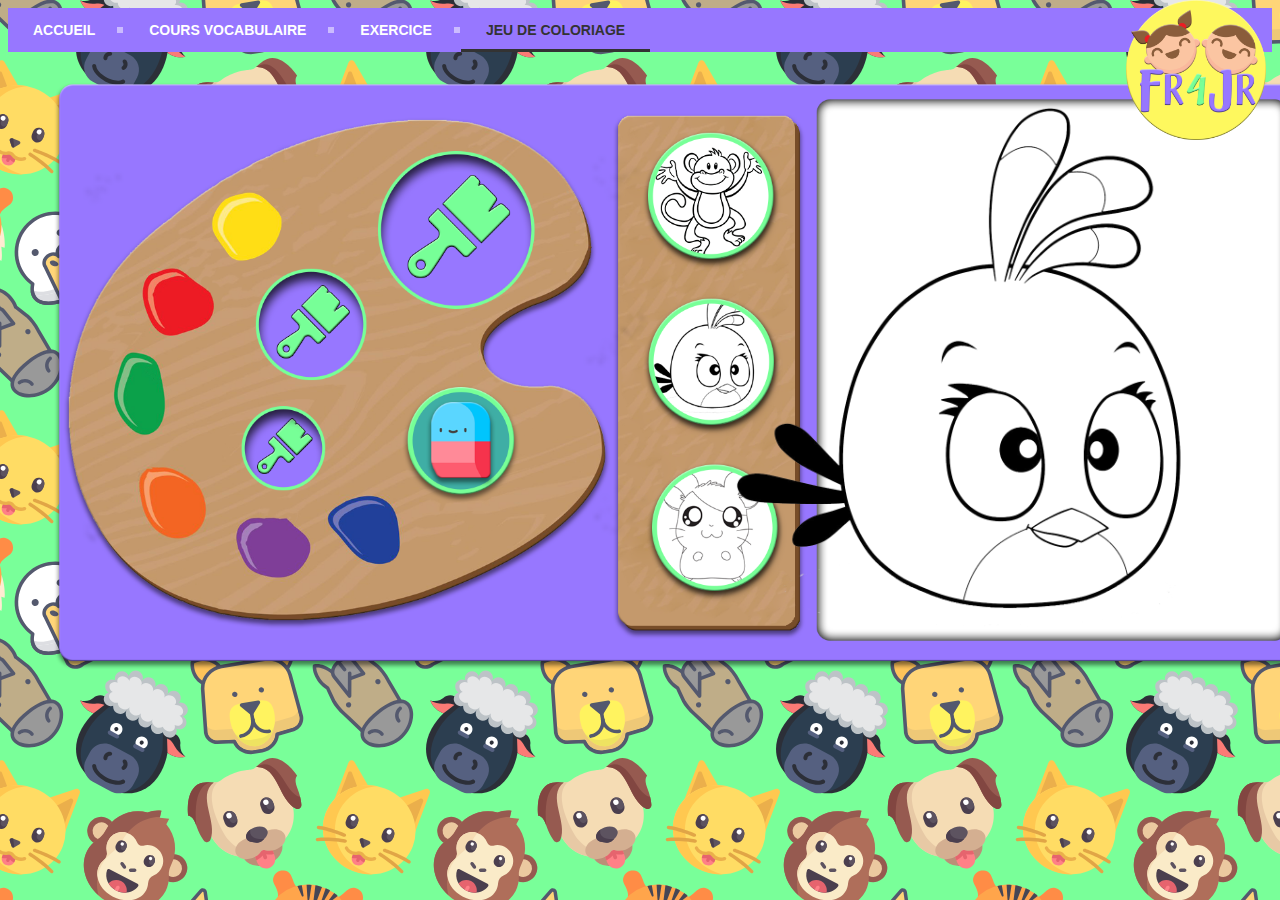
<file: coloring.html>
<!DOCTYPE html>
<html>
<head>
	<title>Coloring</title>
	<meta name="description" content="site educatif pour les enfants">
    <meta name="keywords" content="francais,fr4jr,animaux,site educatif">
    <meta name="author" content="Benyamina Mohammed - Bellaroui Samir">
	<link rel="icon" href="images/logofr4jryellow.png">
	<link rel="stylesheet" type="text/css" href="css/coloring.css">
</head>
<body background="images/background.svg" >
<div id='navbar'>

<ul>
  
   <li ><a href='index.html'><span>Accueil</span></a></li>
   <li ><a href='vocabulary.html'><span>Cours vocabulaire</span></a></li>
   <li ><a href='exercises.html'><span>Exercice</span></a></li>
   <li class=' active'><a href='coloring.html'><span>Jeu de coloriage</span></a></li>
</ul>
</div>
<img id="logo" src="images/logofr4jryellow.png" alt="logo" height="140" width="140" >

	<div id="drwimg">
		<button class="imgs" id="monkey" style="margin-bottom: 35px"  onclick="imgClick(this.id)"> monkey</button>
			<button class="imgs" id="bird" style="margin-bottom : 30px"  onclick="imgClick(this.id)"> bird</button>

	<button class="imgs"   id="hamtaru" onclick="imgClick(this.id)"> hamtaru</button>
	
	</div>
	
	<img id="sBackground" src="images/Coloring.png">


	

<canvas id="Interface" ></canvas>
<canvas id="mainDraw" ></canvas>

<nav id="brushes">
	<div id="colors">
	<a href="#" id="red" style="background-color: red ;  position: fixed;top: 270px; left: 135px" class="color"></a>
	<a href="#" id="darkblue" style="background-color: darkblue ;  position: fixed;top: 495px; left: 330px; " class="color" ></a>
	<a href="#" id="purple" style="background-color: purple ;  position: fixed;top: 505px; left: 235px; " class="color"" class="color"></a>
	<a href="#" id="orange" style="background-color: orange ;  position: fixed;top: 460px; left: 140px; " class="color"" class="color"></a>
	<a href="#" id="green" style="background-color: green ;  position: fixed;top: 355px; left: 100px; " class="color"" class="color"></a>
	<a href="#" id="yellow" style="background-color: yellow ;  position: fixed;top: 190px; left: 205px; " class="color"" class="color"></a>
	<a href="#" id="white" style="width: 100px;height: 100px; background-color: white;  position: fixed;top: 388px; left: 407px; " class="color"" class="color"></a>
	


	</div>
	<div id="sizes">
		<a href="#" style="background-color: black ; position: fixed;top: 151.5px; left: 378px; width: 150px; height: 150px; " class="size" data-value ="50"></a>
		<a href="#" style="background-color: black ; position: fixed;top: 270px; left: 257px; width: 100px; height: 100px; " class="size" data-value ="30"></a>
		<a href="#" style="background-color: black ;  position: fixed;top: 407px; left: 243px; width: 75px; height: 75px; " class="size" data-value="10"></a>
	</div>
	

</nav>

<script type="text/javascript" src="js/Coloringscript.js"></script>

</body>
</html>
</file>
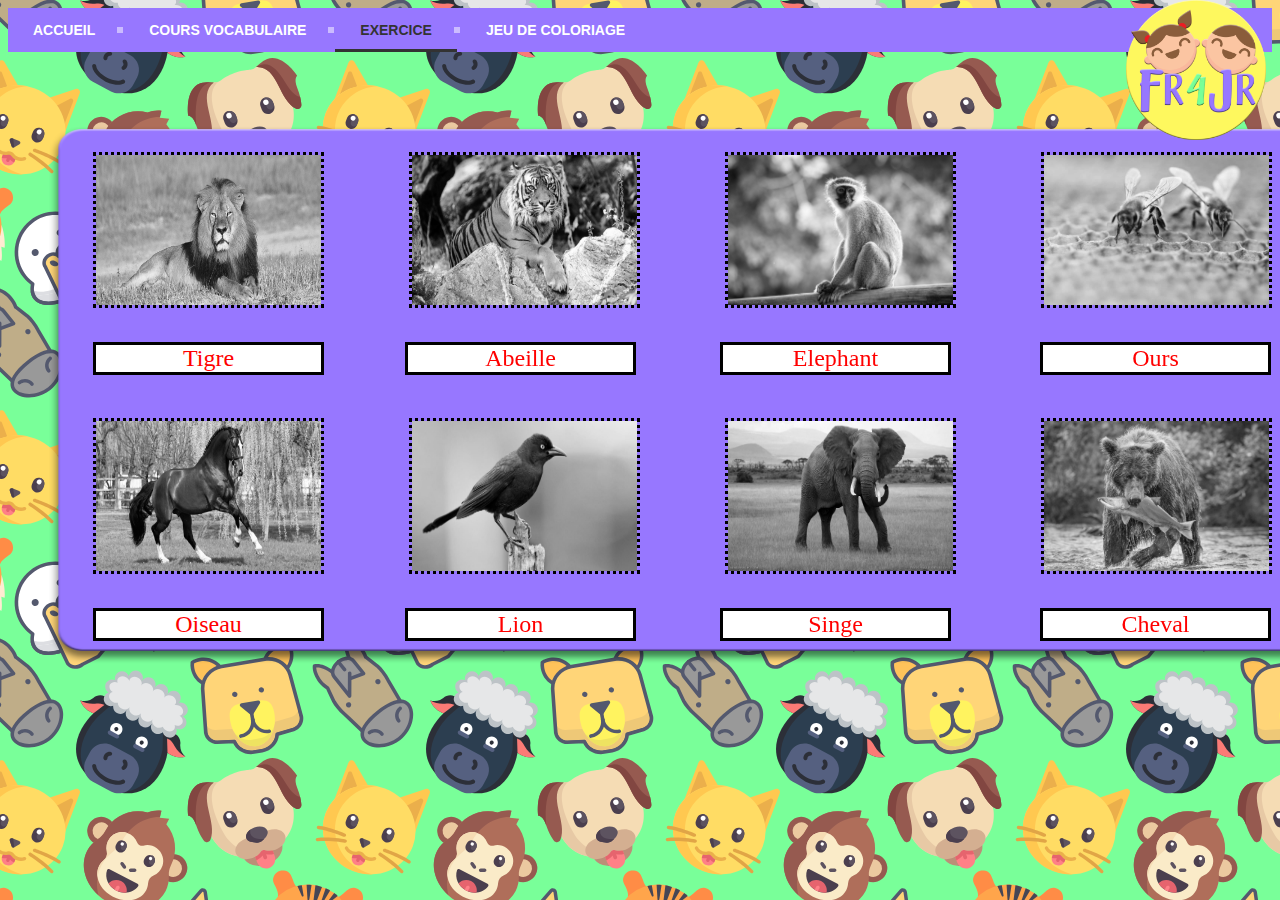
<file: exercises.html>
<!doctype html>
<html lang="en">
<head>
  <meta charset="utf-8">
  <meta name="viewport" content="width=device-width, initial-scale=1">
  <link rel="icon" href="images/logofr4jryellow.png">
  <link rel="stylesheet" type="text/css" href="css/exercises.css">
  <title>Exercises</title>  
  <script type="text/javascript" src="js/jquery-1.12.4.js"></script>
  <script type="text/javascript" src="js/jquery-ui_2.js"></script>
  <script type="text/javascript" src="js/dragndrop.js"></script>
</head>
<body background="images/background.svg" onload="randPic()">
   <div id='navbar'>

<ul>
  
   <li ><a href='index.html'><span>Accueil</span></a></li>
   <li ><a href='vocabulary.html'><span>Cours vocabulaire</span></a></li>
   <li class=' active'><a href='exerices.html'><span>Exercice</span></a></li>
   <li ><a href='coloring.html'><span>Jeu de coloriage</span></a></li>
</ul>
</div>
<img id="logo" src="images/logofr4jryellow.png" alt="logo" height="140" width="140" >
<div id="blurrr">
      <img id="sBackground" src="images/draganddrop.png">
 <img class="img1" id="Lion1" src="animals/lion.jpg" alt="lion" >
  <img class="img1" id="Tigre1" src="animals/tiger.jpg" alt="tiger" >
 <img class="img1" id="Singe1"src="animals/monkkey.jpg" alt="monkey" >
 <img class="img1" id="Abeille1" src="animals/bee.jpg" alt="bee" >
<div class="parent p1 Lion" id="Lion2" style="margin-left: 85px">
    <p class="child" id="child0" ></p>
</div>
<div class="parent p1 Tigre" id="Tigre2"style="margin-left: 137px">
    <p class="child" id="child1" ></p>
</div>
<div class="parent p1 Singe" id="Singe2" style="margin-left: 140px">
    <p class="child"  id="child2"></p>
</div>
<div class="parent p1 Abeille" id="Abeille2" style="margin-left: 145px">
    <p class="child"  id="child3"></p>
</div>
<input type="button" id="Replay" value="Replay" onClick="document.location.reload(true)">
 <img class="img2"id="Cheval1" src="animals/horse.jpeg" alt="cheval" >
 <img class="img2"id="Oiseau1" src="animals/bird.jpg" alt="bird" >
 <img class="img2"id="Elephant1" src="animals/elephant.jpg" alt="elephant" >
 <img class="img2"id="Ours1" src="animals/bear.jpg" alt="bear" >
<div class="parent p2 Cheval"id="Cheval2" style="margin-left: 85px">
    <p class="child"  id="child4"></p>
</div>
<div class="parent p2 Oiseau" id="Oiseau2"style="margin-left: 137px">
    <p class="child"  id="child5"></p>
</div>
<div class="parent p2 Elephant" id="Elephant2"style="margin-left: 140px">
  <p class="child" id="child6" ></p>
</div>
<div class="parent p2 Ours" id="Ours2" style="margin-left: 145px">
  <p class="child"  id="child7"></p>
</div>
</body>
</html>
</file>
<file: css/coloring.css>
#sBackground{
	position: fixed;
	top :30px;
	
	width: 1350px;
	height: 680px;
}
#Interface{
	position: fixed;
	z-index: 1000;
	right :75px;
	top: 105px;
}
#mainDraw{
	position: fixed;
	z-index: 500;
	right :75px;
	top: 105px;
}


#brushes a{
	display: inline-block;
	width: 70px;
	height: 70px;
	border-radius: 100px;
	margin: 0 10px 0 0;
	border : solid black;
	float: right;
	opacity: 0;
}


#drwimg{
	
	border-radius: 20px;	
	position: fixed;
	top: 135px;
	right: 585px;
	z-index: 2000;
	float: left;
	opacity: 0;
}
#drwimg button{
	width: 130px;
	height: 130px;
	border-radius: 100px;
	display: block;
}
#logo{
 
 position: fixed;
 left:88% ;
 top: 0%;
 right: 0%;
   z-index: 1000;



}
#navbar {
  background: #9777ff;
  width: auto;
}
#navbar ul {
  list-style: none;
  margin: 0;
  padding: 0;
  line-height: 1;
  display: block;
  zoom: 1;
}
#navbar ul:after {
  content: " ";
  display: block;
  font-size: 0;
  height: 0;
  clear: both;
  visibility: hidden;
}
#navbar ul li {
  display: inline-block;
  padding: 0;
  margin: 0;
}
#navbar.align-right ul li {
  float: right;
}
#navbar.align-center ul {
  text-align: center;
}
#navbar ul li a {
  color: #ffffff;
  text-decoration: none;
  display: block;
  padding: 15px 25px;
  font-family: 'Open Sans', sans-serif;
  font-weight: 700;
  text-transform: uppercase;
  font-size: 14px;
  position: relative;
  -webkit-transition: color .25s;
  -moz-transition: color .25s;
  -ms-transition: color .25s;
  -o-transition: color .25s;
  transition: color .25s;
}
#navbar ul li a:hover {
  color: #333333;
}
#navbar ul li a:hover:before {
  width: 100%;
}
#navbar ul li a:after {
  content: "";
  display: block;
  position: absolute;
  right: -3px;
  top: 19px;
  height: 6px;
  width: 6px;
  background: #ffffff;
  opacity: .5;
}
#navbar ul li a:before {
  content: "";
  display: block;
  position: absolute;
  left: 0;
  bottom: 0;
  height: 3px;
  width: 0;
  background: #333333;
  -webkit-transition: width .25s;
  -moz-transition: width .25s;
  -ms-transition: width .25s;
  -o-transition: width .25s;
  transition: width .25s;
}
#navbar ul li.last > a:after,
#navbar ul li:last-child > a:after {
  display: none;
}
#navbar ul li.active a {
  color: #333333;
}
#navbar ul li.active a:before {
  width: 100%;
}
#navbar.align-right li.last > a:after,
#navbar.align-right li:last-child > a:after {
  display: block;
}
#navbar.align-right li:first-child a:after {
  display: none;
}
@media screen and (max-width: 768px) {
  #navbar ul li {
    float: none;
    display: block;
  }
  #navbar ul li a {
    width: 100%;
    -moz-box-sizing: border-box;
    -webkit-box-sizing: border-box;
    box-sizing: border-box;
    border-bottom: 1px solid #fb998c;
  }
  #navbar ul li.last > a,
  #navbar ul li:last-child > a {
    border: 0;
  }
  #navbar ul li a:after {
    display: none;
  }
  #navbar ul li a:before {
    display: none;
  }
}
</file>
<file: css/exercises.css>
#sBackground{
  position: fixed;
  top: 65px;
  height:660PX;
  left: 0px;
  width: 1366px;
  }
  .img1{
	width: 225px;
	height: 150px;
	float: left;
	margin-top: 100px;
	margin-left: 85px;
	border: dotted;
	filter: grayscale(100%);
  z-index: 0;
}

.img2{
	width: 225px;
  height: 150px;  
	margin-top: 50px;
	float: left;
	margin-left: 85px;
	border: dotted;
	filter: grayscale(100%);

}
.child.ui-draggable-dragging {background-color: #3f51b5; }

.parent {
         float: left;
         margin-top: 10px;
         height: 50px;
         width: 175px;
         
         z-index: 1;
    }

.child {
  float: left;
	  font-size: 18pt;
	text-align: center;
  color: red;
width: 225px;
  border: 3px solid black;
         background-color: white;
  z-index: 1;
}
#Replay{
    position: fixed;
    top: 55%;
    left: 46.5%;
    visibility: hidden;
    color: #fff !important;
    text-transform: uppercase;
    background: #ed3330;
    padding: 20px;
    border-radius: 5px;
    display: inline-block;
    border: none;
    z-index: 2;
}

#Replay:hover {
    background: #434343;
    letter-spacing: 1px;
    -webkit-box-shadow: 0px 5px 40px -10px rgba(0,0,0,0.57);
    -moz-box-shadow: 0px 5px 40px -10px rgba(0,0,0,0.57);
    box-shadow: 5px 40px -10px rgba(0,0,0,0.57);
    transition: all 0.4s ease 0s;
}


#logo{
 
 position: fixed;
 left:88% ;
 top: 0%;
 right: 0%;
   z-index: 1000;



}
#navbar {
  background: #9777ff;
  width: auto;
}
#navbar ul {
  list-style: none;
  margin: 0;
  padding: 0;
  line-height: 1;
  display: block;
  zoom: 1;
}
#navbar ul:after {
  content: " ";
  display: block;
  font-size: 0;
  height: 0;
  clear: both;
  visibility: hidden;
}
#navbar ul li {
  display: inline-block;
  padding: 0;
  margin: 0;
}
#navbar.align-right ul li {
  float: right;
}
#navbar.align-center ul {
  text-align: center;
}
#navbar ul li a {
  color: #ffffff;
  text-decoration: none;
  display: block;
  padding: 15px 25px;
  font-family: 'Open Sans', sans-serif;
  font-weight: 700;
  text-transform: uppercase;
  font-size: 14px;
  position: relative;
  -webkit-transition: color .25s;
  -moz-transition: color .25s;
  -ms-transition: color .25s;
  -o-transition: color .25s;
  transition: color .25s;
}
#navbar ul li a:hover {
  color: #333333;
}
#navbar ul li a:hover:before {
  width: 100%;
}
#navbar ul li a:after {
  content: "";
  display: block;
  position: absolute;
  right: -3px;
  top: 19px;
  height: 6px;
  width: 6px;
  background: #ffffff;
  opacity: .5;
}
#navbar ul li a:before {
  content: "";
  display: block;
  position: absolute;
  left: 0;
  bottom: 0;
  height: 3px;
  width: 0;
  background: #333333;
  -webkit-transition: width .25s;
  -moz-transition: width .25s;
  -ms-transition: width .25s;
  -o-transition: width .25s;
  transition: width .25s;
}
#navbar ul li.last > a:after,
#navbar ul li:last-child > a:after {
  display: none;
}
#navbar ul li.active a {
  color: #333333;
}
#navbar ul li.active a:before {
  width: 100%;
}
#navbar.align-right li.last > a:after,
#navbar.align-right li:last-child > a:after {
  display: block;
}
#navbar.align-right li:first-child a:after {
  display: none;
}
@media screen and (max-width: 768px) {
  #navbar ul li {
    float: none;
    display: block;
  }
  #navbar ul li a {
    width: 100%;
    -moz-box-sizing: border-box;
    -webkit-box-sizing: border-box;
    box-sizing: border-box;
    border-bottom: 1px solid #fb998c;
  }
  #navbar ul li.last > a,
  #navbar ul li:last-child > a {
    border: 0;
  }
  #navbar ul li a:after {
    display: none;
  }
  #navbar ul li a:before {
    display: none;
  }
}
</file>
